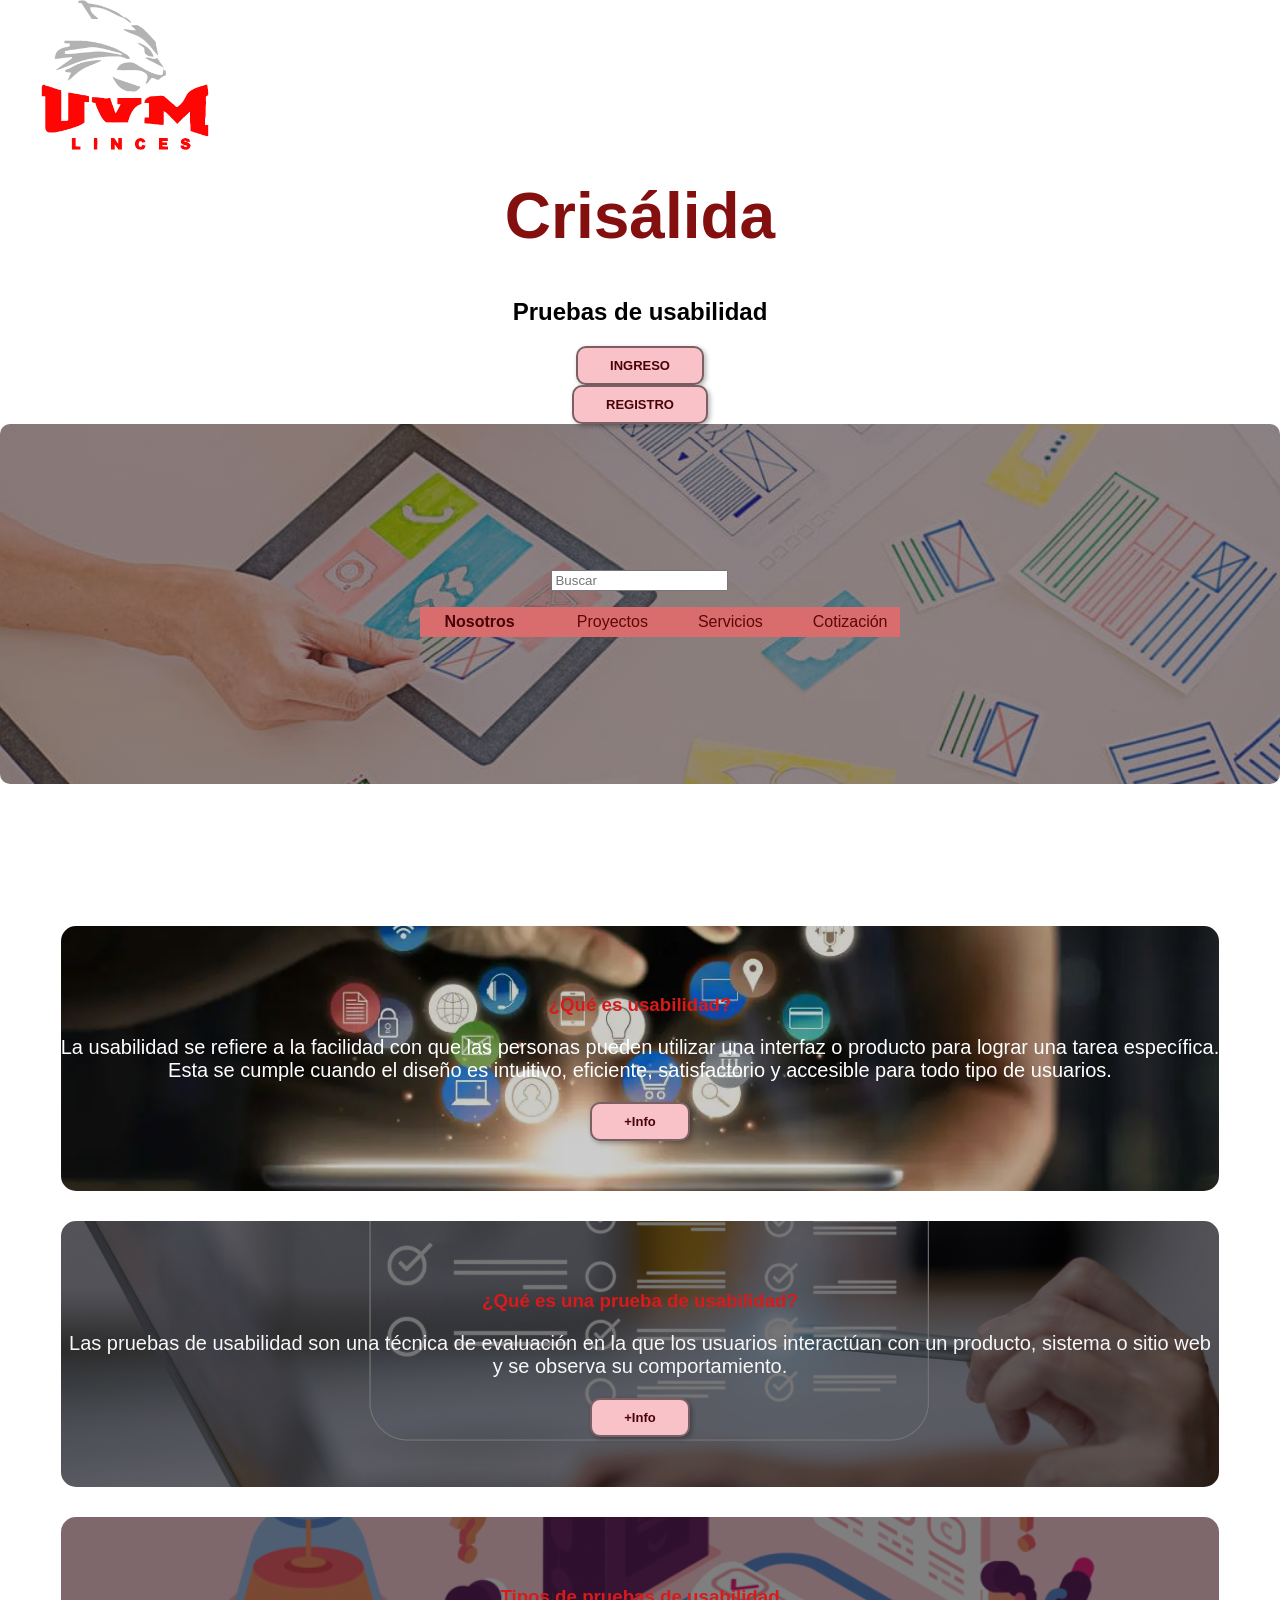
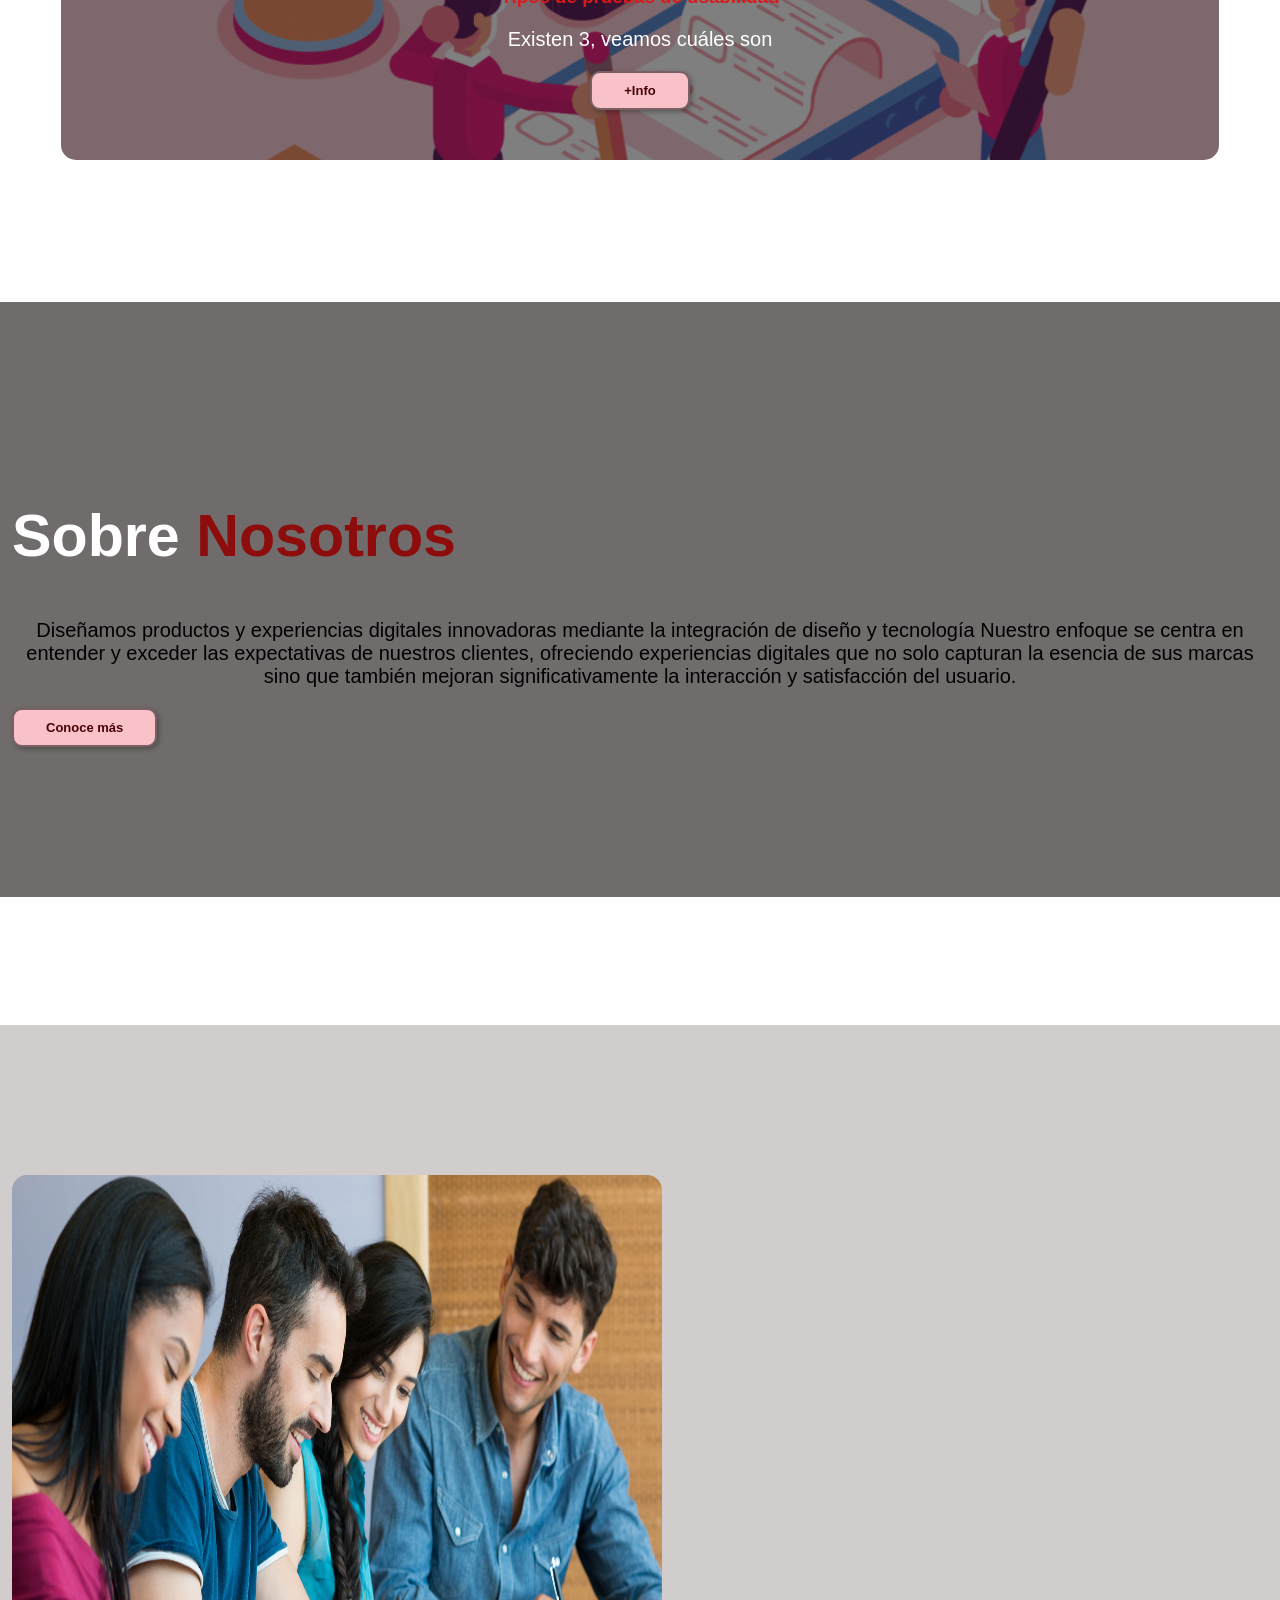
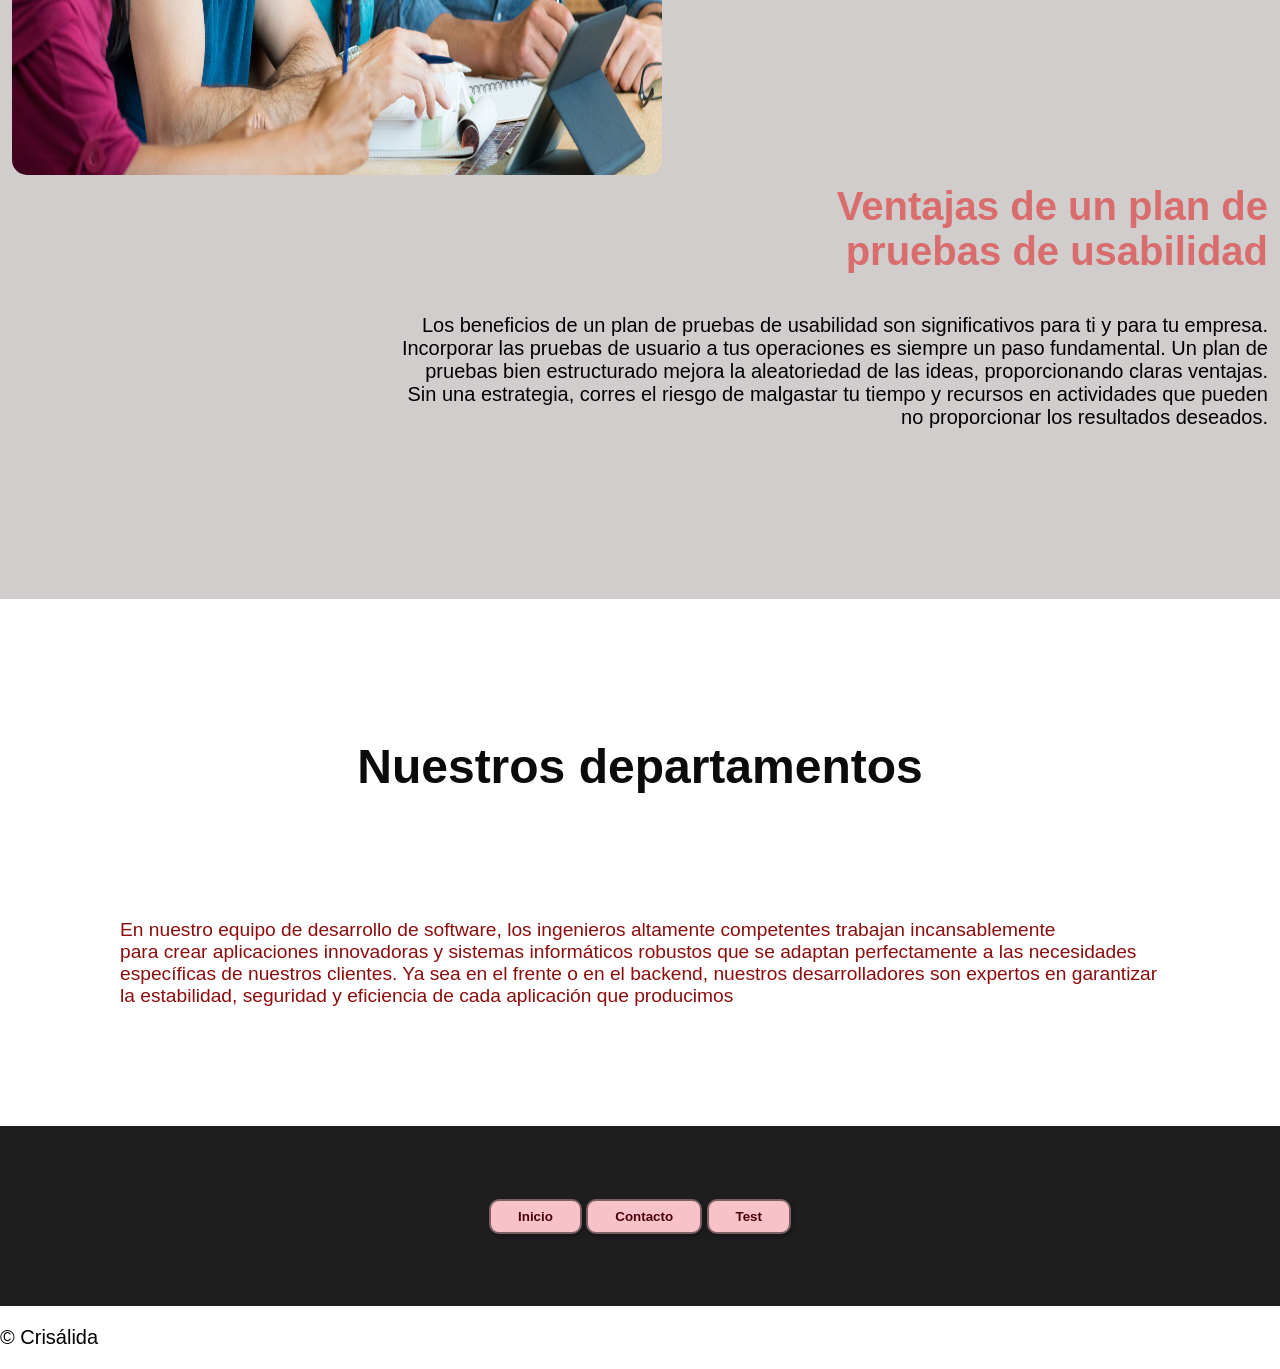
<file: PW/index.html>
<!DOCTYPE html> 
<html lang="en">
    

<head>
    <title>Pruebas de usabilidad</title>
    <link rel="stylesheet" href="index.css">
   

</head>


<body>

    <header>
        <img src="amigotipo1.png" class="imagotipo">

        <div class="container">
            

            <p class="logo"> Crisálida </p>
            <h2> Pruebas de usabilidad</h2>
            
            <button><a href="Ingreso.html"> INGRESO </a></button>
            <button><a href="Registro.html"> REGISTRO </a></button>
        </div>
    </header>

    <section id="menu">
       <div>
        <nav>
        <div class="buscar">
            <input id="searchbar" onkeyup="Buscar()" type="text"
            name="Buscar" placeholder="Buscar">
        </div>


        <ul class="nav"> 
		
            <li> <a href="Nosotros.html"> Nosotros </a></li>
           
            <li> <a href="#"></a> Proyectos
                 <ul>
                     <li> <a href="Historia.html"> Historia </a></li>
                     <li> <a href="https://octopus.mx/blog/"> Blog </a></li>
                 </ul>
                     </li>
       
            <li> <a href="#"></a> Servicios 
                 <ul>
                     <li> <a href="Usabilidad.html">  Usabilidad </a></li>
                     <li> <a href="Accesibilidad.html"> Accesibilidad </a></li>
                </ul>
                     </li>
                
           <li> <a href="#"></a> Cotización 
                <ul>
                    <li> <a href="Registro.html">Personal</a></li>
                    <li> <a href="Registro.html">Empresarial</a></li>
               </ul> 
                    </li>
       
       </ul>
       </nav>
    </div>
    </section>
    
       <section id="hero">
        <div class="container">
        

                <div class="carta">
                    <h3>¿Qué es usabilidad?</h3>
                    <p>La usabilidad se refiere a la facilidad con que las personas pueden utilizar una interfaz o producto para lograr una tarea específica. <br>  Esta se cumple cuando el diseño es intuitivo, eficiente, satisfactorio y accesible para todo tipo de usuarios.</p>
                    <div class="Botones">
                        <button><a href="Usa.html"> +Info</a></button>
                </div>
                </div>

                <div class="carta">
                    <h3>¿Qué es una prueba de usabilidad?</h3>
                    <p>Las pruebas de usabilidad son una técnica de evaluación en la que los usuarios interactúan con un producto, sistema o sitio web <br> y se observa su comportamiento. </p>
                    <button> <a href="prueb.html"> +Info   </a></button>
                </div>
                

                <div class="carta">
                    <h3>Tipos de pruebas de usabilidad</h3>
                    <p>Existen 3, veamos cuáles son</p>
                    <button> <a href="tipos.html"> +Info </a></button>
                </div>  
                    </div>
                       
                    </section>


    <section id="Acercade-nosotros">
        <div class="container">
            <div class="img-container"></div>
            <div class="texto">

                <h1> Sobre <span class="color-acento">Nosotros</span></h1>
                <p>Diseñamos productos y experiencias digitales innovadoras mediante la integración de diseño y tecnología

                    Nuestro enfoque se centra en entender y exceder las expectativas de nuestros clientes, ofreciendo experiencias digitales que no solo capturan la esencia de sus marcas sino que también mejoran significativamente la interacción y satisfacción del usuario.</p>
                
                 </div>
            </div>
            <button> <a href="Nosotros.html"> Conoce más </a></button>
        </div>
        
    </section>

    

    <section id="nuestros-programas">
        <div class="container">
            <div class="img-container">
                <img src="Nosotros.jpg" class="fakeimage">
                <div class="texto">
             <h3>Ventajas de un plan de <br>
                pruebas de usabilidad</h3>
            <p> Los beneficios de un plan de pruebas de usabilidad son significativos para ti y para tu empresa. <br>
                Incorporar las pruebas de usuario a tus operaciones es siempre un paso fundamental. Un plan de <br>
                pruebas bien estructurado mejora la aleatoriedad de las ideas, proporcionando claras ventajas. <br>
                Sin una estrategia, corres el riesgo de malgastar tu tiempo y recursos en actividades que pueden <br>
                no proporcionar los resultados deseados.</p>
        
                </div>  
            </div>
      </div>
    </section>

    <section id="caracteristicas">
        <div class="container">
            
             <h1> Nuestros departamentos </h1>
         <p>Nuestros departamentos, cada uno compuesto por expertos altamente cualificados, <br>
            trabajan en armonía para brindar a nuestros clientes servicios excepcionales y orientados a resultados <br>
            Permítenos guiarte a través de nuestra estructura organizativa</p>
           <p> <span class="color-acento">En nuestro equipo de desarrollo de software, los ingenieros altamente competentes trabajan incansablemente <br>
           para crear aplicaciones innovadoras y sistemas informáticos robustos que se adaptan perfectamente a las necesidades <br> 
           específicas de nuestros clientes. Ya sea en el frente o en el backend, nuestros desarrolladores son expertos en garantizar <br>
           la estabilidad, seguridad y eficiencia de cada aplicación que producimos</span></p>
        </div>
    </section>

    <section id="final">
        <div class="container">
            <div class="nav">
                
                <button><a href="index.html">Inicio</a></button>
        <button> <a href="Registro.html">Contacto</a></button>
        <button><a href="https://www.youtube.com/watch?v=hl08IUf_kIA">Test</a></button>
         </div>
                </div>
    </section>

    <footer>
        <div class="container">
            <div class="img-container">

            <p>&copy; Crisálida</p>
        </div>
    </div>
    </footer>

</body>
</html>
</file>
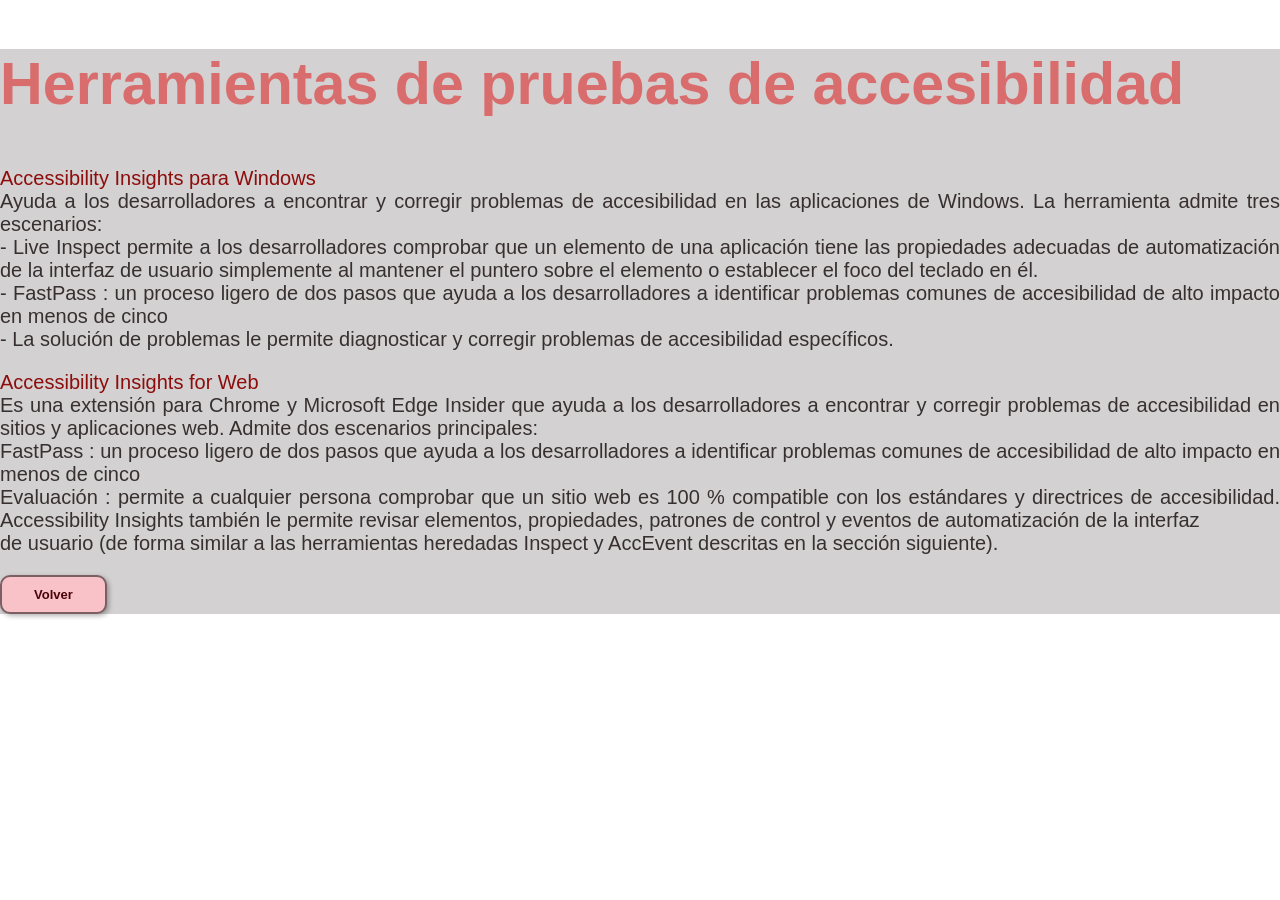
<file: PW/Accesibilidad.html>
<!DOCTYPE html>
<html lang="en">
<style>
    #Accesibilidad {
        background-color: rgb(211, 209, 209);
        color: rgb(56, 48, 48);
        background-size:cover;
    }

    h1 {
        color:#D96C6C;
    }

    p{ 
    text-align: justify;
    }

    a{
    padding: 5px 12px;
    text-decoration: none;
    font-weight: bold;
    color: rgb(73, 3, 8);
}

</style>



<head>
    <meta charset="UTF-8">
    <meta name="viewport" content="width=device-width, initial-scale=1.0">
    <title>Tipos de pruebas de usabilidad.</title>
    <link rel="stylesheet" href="index.css">
    

</head>
<body>

    <section id="Accesibilidad">
        <div class="container">
            <div class="img-container"></div>
            <div class="texto">

                <h1> Herramientas de pruebas de accesibilidad</h1>
                <p> <span class="color-acento">Accessibility Insights para Windows</span> <br>
                     Ayuda a los desarrolladores a encontrar y corregir problemas de accesibilidad en las aplicaciones de Windows. La herramienta admite tres escenarios: <br>
                    - Live Inspect permite a los desarrolladores comprobar que un elemento de una aplicación tiene las propiedades adecuadas de automatización de la interfaz de usuario simplemente al mantener el puntero sobre el elemento o establecer el foco del teclado en él. <br>
                    - FastPass : un proceso ligero de dos pasos que ayuda a los desarrolladores a identificar problemas comunes de accesibilidad de alto impacto en menos de cinco <br>
                    - La solución de problemas le permite diagnosticar y corregir problemas de accesibilidad específicos. <br>
                
                
                <p> <span class="color-acento">Accessibility Insights for Web</span> <br>
                    Es una extensión para Chrome y Microsoft Edge Insider que ayuda a los desarrolladores a encontrar y corregir problemas de accesibilidad en sitios y aplicaciones web. Admite dos escenarios principales: <br>
                    FastPass : un proceso ligero de dos pasos que ayuda a los desarrolladores a identificar problemas comunes de accesibilidad de alto impacto en menos de cinco <br>
                    Evaluación : permite a cualquier persona comprobar que un sitio web es 100 % compatible con los estándares y directrices de accesibilidad. Accessibility Insights también le permite revisar elementos, propiedades, patrones de control y eventos de automatización de la interfaz <br>
                    de usuario (de forma similar a las herramientas heredadas Inspect y AccEvent descritas en la sección siguiente).  </p>

                 </div>
            </div>
            <button> <a href="index.html"> Volver </a></button>
        </div>
        
    </section>


</body>
</html>
</file>
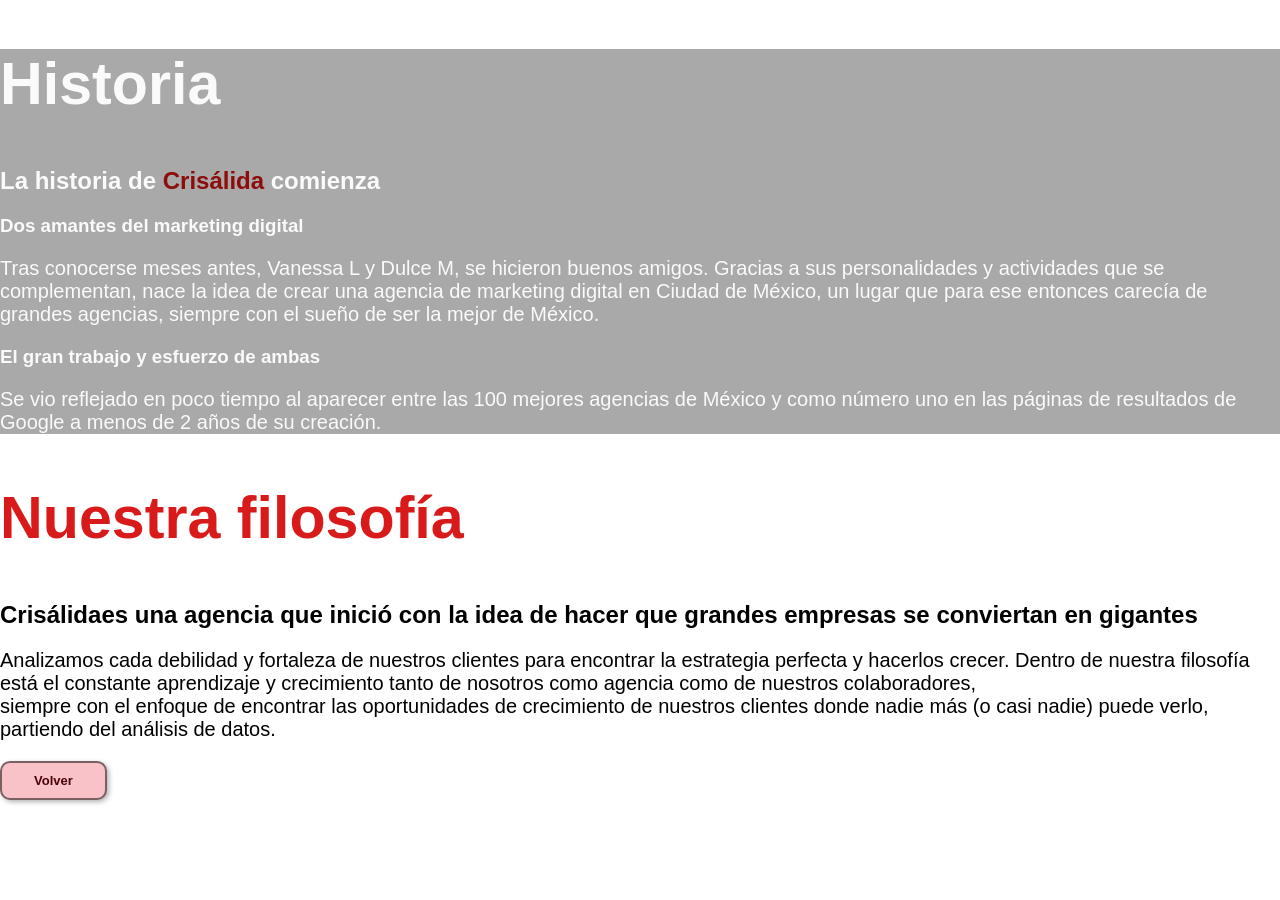
<file: PW/Historia.html>
<!DOCTYPE html>
<html lang="en">

<style>

#Historia button{
    font-size:small;
    font-weight:bold;
    padding: 10px 20px;
    border-radius: 10px;
    border: 2px solid rgba(0,0,0,0.5);
    box-shadow: 2px 2px 5px rgba(0,0,0,0.3);
    color: bisque;
    background-color:rgb(248, 194, 200);
    justify-content: center;
}

#historia button:hover{
    background-color: #D96C6C ;
    color: #000;
}

#Historia {
    background-color: #A9A9A9;
    background-size: cover;
    color: #fafafa;
}

 a{
    padding: 5px 12px;
    text-decoration: none;
    font-weight: bold;
    color: rgb(73, 3, 8);
}

#Historia2 h1{
    color:#D91a1a
}

</style>


<head>
    <meta charset="UTF-8">
    <meta name="viewport" content="width=device-width, initial-scale=1.0">
    <title>Tipos de pruebas de usabilidad.</title>
    <link rel="stylesheet" href="index.css">
    


</head>


<body>
    
    <section id="Historia">
        <div class="container">
            <div class="img-container"></div>
            <div class="texto">

                <h1> Historia </h1>
                <h2> La historia de <span class="color-acento">Crisálida </span> comienza</h2>
                <h3> Dos amantes del marketing digital</h3>
                <p> Tras conocerse meses antes, Vanessa L y Dulce M, se hicieron buenos amigos. Gracias a sus personalidades y actividades que se complementan, nace la idea de crear una agencia de marketing digital en Ciudad de México, un lugar que para ese entonces carecía de grandes agencias, siempre con el sueño de ser la mejor de México.
                <h3> El gran trabajo y esfuerzo de ambas</h3>
                <p> Se vio reflejado en poco tiempo al aparecer entre las 100 mejores agencias de México y como número uno en las páginas de resultados de Google a menos de 2 años de su creación.</p>

                </p>
                
                 </div>
            </div>
            
        </div>
         </section>

    <section id="Historia2">  
        <div class="container">
            <div class="img-container"></div>
            <div class="texto">
                 <h1> Nuestra filosofía</h1>

                 <h2> Crisálidaes una agencia que inició con la idea de hacer que grandes empresas se conviertan en gigantes</h2>
                 <p> Analizamos cada debilidad y fortaleza de nuestros clientes para encontrar la estrategia perfecta y hacerlos crecer.

                    Dentro de nuestra filosofía está el constante aprendizaje y crecimiento tanto de nosotros como agencia como de nuestros colaboradores, <br> 
                    siempre con el enfoque de encontrar las oportunidades de crecimiento de nuestros clientes donde nadie más (o casi nadie) puede verlo, partiendo del análisis de datos.</p>


              </div>
            </div>
            <button> <a href="index.html"> Volver </a></button>
        </div>
    </section>
    
    
</body>
</html>
</file>
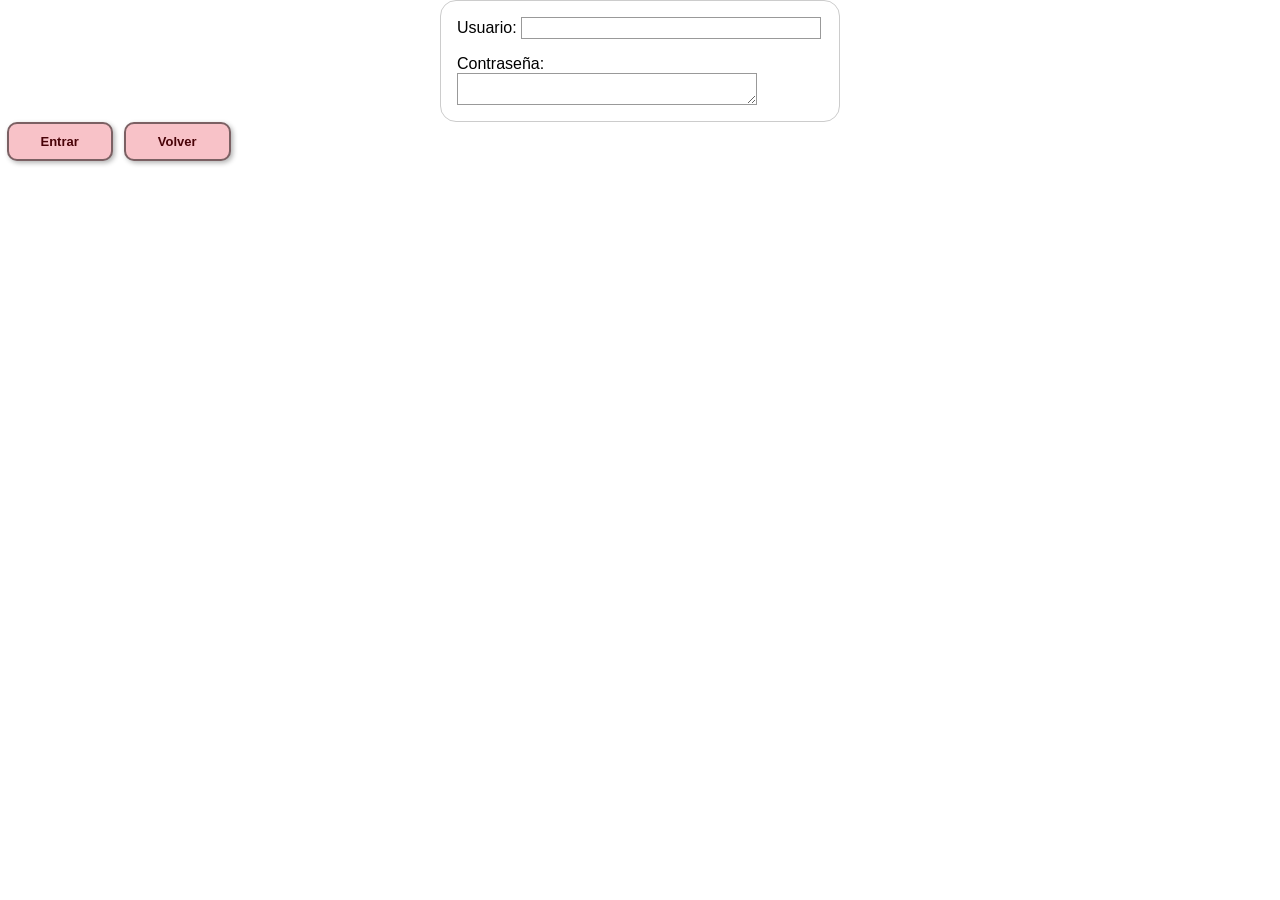
<file: PW/Ingreso.html>
<!DOCTYPE html>
<html lang="en">
<style>    
form {
        margin: 0 auto;
        width: 400px;
        padding: 1em;
        border: 1px solid #ccc;
        border-radius: 1em;
      }
      
      ul {
        list-style: none;
        padding: 0;
        margin: 0;
      }
      
      form li + li {
        margin-top: 1em;
      }
      
      label {
        width: 90px;
        text-align: right;
      }
      
      input,
      textarea {
        font: 1em sans-serif;
      
        width: 300px;
        box-sizing: border-box;
        border: 1px solid #999;
      }
      
      input:focus,
      textarea:focus {
        border-color: #000;
      }
      
      textarea {
        vertical-align: top;
        height: 2em;
      }
      
      .button {
        padding-left: 90px;
      }
      
      button {
        margin-left: 0.5em;
      }

      a {
        padding: 5px 12px;
        text-decoration: none;
        font-weight: bold;
        color: rgb(73, 3, 8);
      }

    </style>

<head>
    <meta charset="UTF-8">
    <meta name="viewport" content="width=device-width, initial-scale=1.0">
    <title>Regístrate</title>
    <link rel="stylesheet" href="index.css">
</head>
<body>
    <div class="Ingreso"> 
    <form action="/my-handling-form-page" method="post">
        <ul>
          <li>
            <label for="name">Usuario:</label>
            <input type="text" id="name" name="user_name" />
          </li>
          <li>
            <label for="msg">Contraseña:</label>
            <textarea id="msg" name="user_message"></textarea>
          </li>
        </ul>
      </form>
    </div>
    
    <button> <a href="index.html"> Entrar</a></button>
    <button> <a href="index.html"> Volver</a></button>    
</body>

</html>
</file>
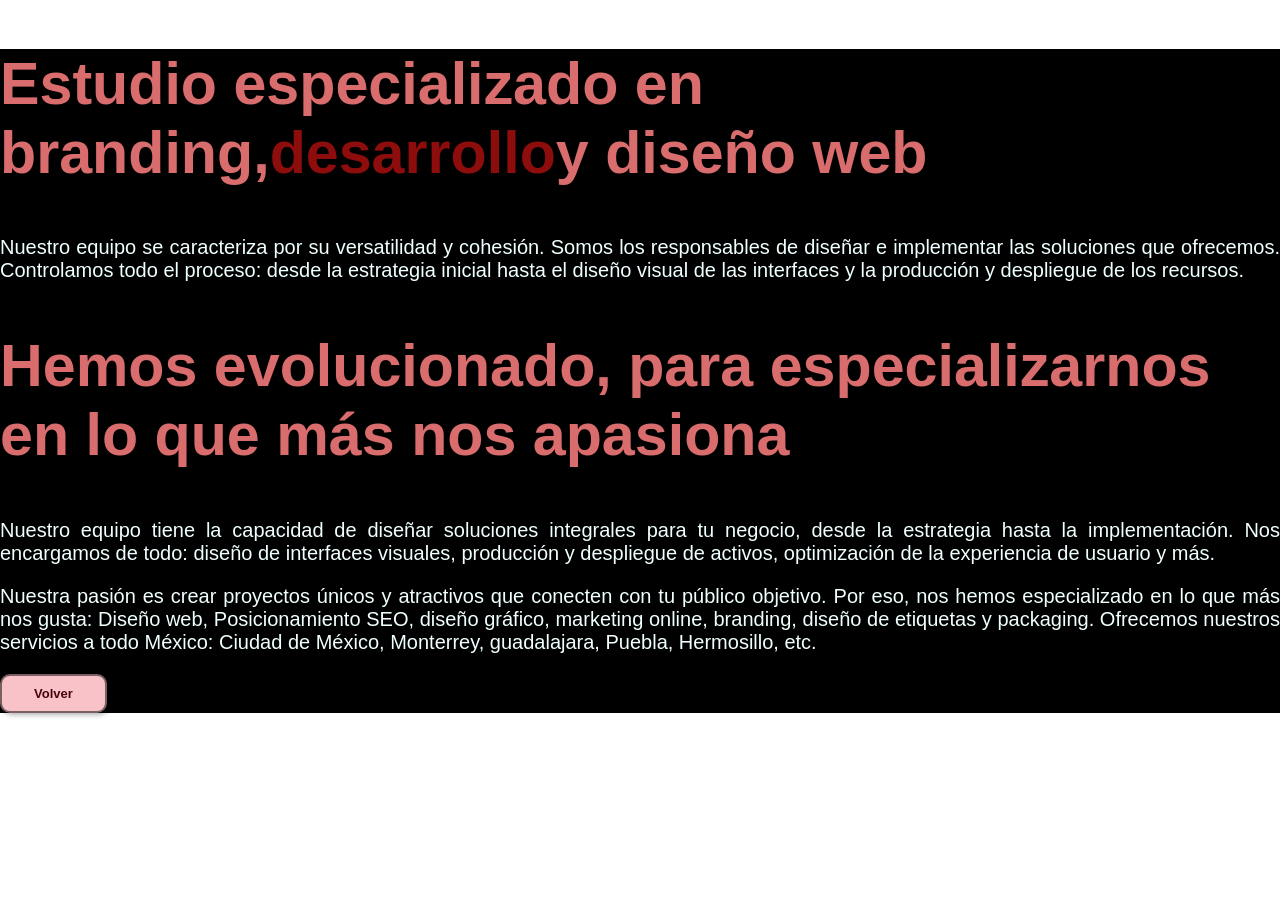
<file: PW/Nosotros.html>
<!DOCTYPE html>
<html lang="en">
<style>
    #Nosotros {
        background-color: black;
        color: azure;
        background-size: cover;
    }

    h1 {
        color:#D96C6C;
    }

    p{ 
    text-align: justify;
    }

    a{ 
        
    padding: 5px 12px;
    text-decoration: none;
    font-weight: bold;
    color: rgb(73, 3, 8);

    }

</style>



<head>
    <meta charset="UTF-8">
    <meta name="viewport" content="width=device-width, initial-scale=1.0">
    <title>Tipos de pruebas de usabilidad.</title>
    <link rel="stylesheet" href="index.css">
    

</head>
<body>

    <section id="Nosotros">
        <div class="container">
            <div class="img-container"></div>
            <div class="texto">

                <h1> Estudio especializado en branding,<span class="color-acento">desarrollo</span>y diseño web</h1>
                <p> Nuestro equipo se caracteriza por su versatilidad y cohesión. Somos los responsables de diseñar e implementar las soluciones que ofrecemos.

                    Controlamos todo el proceso: desde la estrategia inicial hasta el diseño visual de las interfaces y la producción y despliegue de los recursos. </p>
                
                <h1>Hemos evolucionado, para especializarnos en lo que más nos apasiona </h1>
                <p> Nuestro equipo tiene la capacidad de diseñar soluciones integrales para tu negocio, desde la estrategia hasta la implementación.

                    Nos encargamos de todo: diseño de interfaces visuales, producción y despliegue de activos, optimización de la experiencia de usuario y más.</p>
                <p> Nuestra pasión es crear proyectos únicos y atractivos que conecten con tu público objetivo. Por eso, nos hemos especializado en lo que más nos gusta: Diseño web, Posicionamiento SEO, diseño gráfico, marketing online, branding, diseño de etiquetas y packaging.

                    Ofrecemos nuestros servicios a todo México: Ciudad de México, Monterrey, guadalajara, Puebla, Hermosillo, etc.    </p>

                 </div>
            </div>
            <button> <a href="index.html"> Volver </a></button>
        </div>
        
    </section>


</body>
</html>
</file>
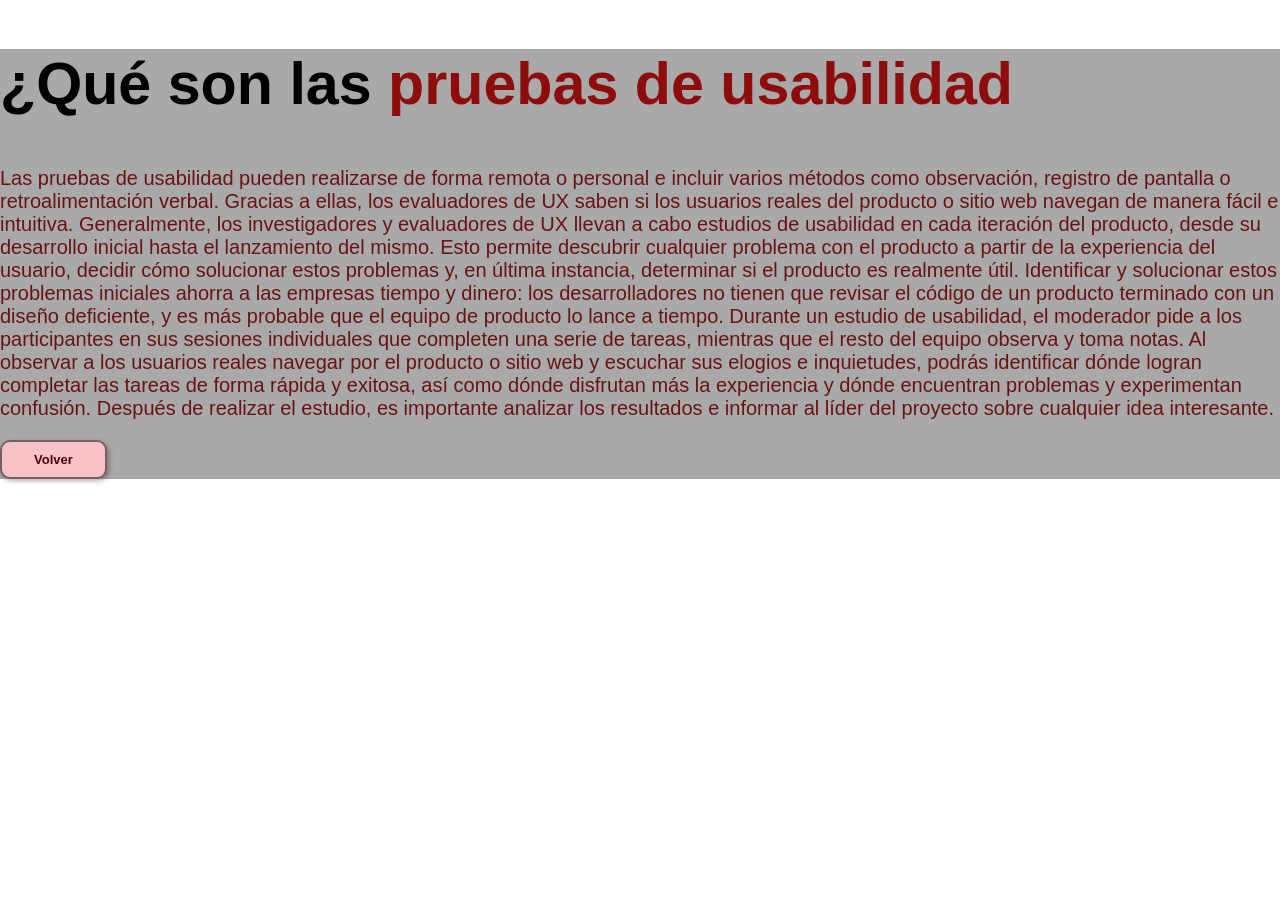
<file: PW/prueb.html>
<!DOCTYPE html>
<html lang="en">
<style>
#pruebas {
    background-color: #A9A9A9;
}

#pruebas p {
    color: #691313;
} 

 a {
    padding: 5px 12px;
    text-decoration: none;
    font-weight: bold;
    color: rgb(73, 3, 8);
}
</style>

<head>
    <meta charset="UTF-8">
    <meta name="viewport" content="width=device-width, initial-scale=1.0">
    <title>¿Qué es una prueba de usabilidad?</title>
    <link rel="stylesheet" href="index.css">
</head>
<body>
    
    <section id="pruebas">
        <div class="container">
            <div class="img-container"></div>
            <div class="texto">

                <h1> ¿Qué son las <span class="color-acento">pruebas de usabilidad</span></h1>
                <p>Las pruebas de usabilidad pueden realizarse de forma remota o personal e incluir varios métodos como observación, registro de pantalla o retroalimentación verbal. Gracias a ellas, los evaluadores de UX saben si los usuarios reales del producto o sitio web navegan de manera fácil e intuitiva.

                    Generalmente, los investigadores y evaluadores de UX llevan a cabo estudios de usabilidad en cada iteración del producto, desde su desarrollo inicial hasta el lanzamiento del mismo. Esto permite descubrir cualquier problema con el producto a partir de la experiencia del usuario, decidir cómo solucionar estos problemas y, en última instancia, determinar si el producto es realmente útil.
                    
                    Identificar y solucionar estos problemas iniciales ahorra a las empresas tiempo y dinero: los desarrolladores no tienen que revisar el código de un producto terminado con un diseño deficiente, y es más probable que el equipo de producto lo lance a tiempo.
                    
                    Durante un estudio de usabilidad, el moderador pide a los participantes en sus sesiones individuales que completen una serie de tareas, mientras que el resto del equipo observa y toma notas. Al observar a los usuarios reales navegar por el producto o sitio web y escuchar sus elogios e inquietudes, podrás identificar dónde logran completar las tareas de forma rápida y exitosa, así como dónde disfrutan más la experiencia y dónde encuentran problemas y experimentan confusión.
                    
                    Después de realizar el estudio, es importante analizar los resultados e informar al líder del proyecto sobre cualquier idea interesante.</p>
                
                 </div>
            </div>
            <button> <a href="index.html"> Volver</a></button>
        </div>
        
    </section>
</file>
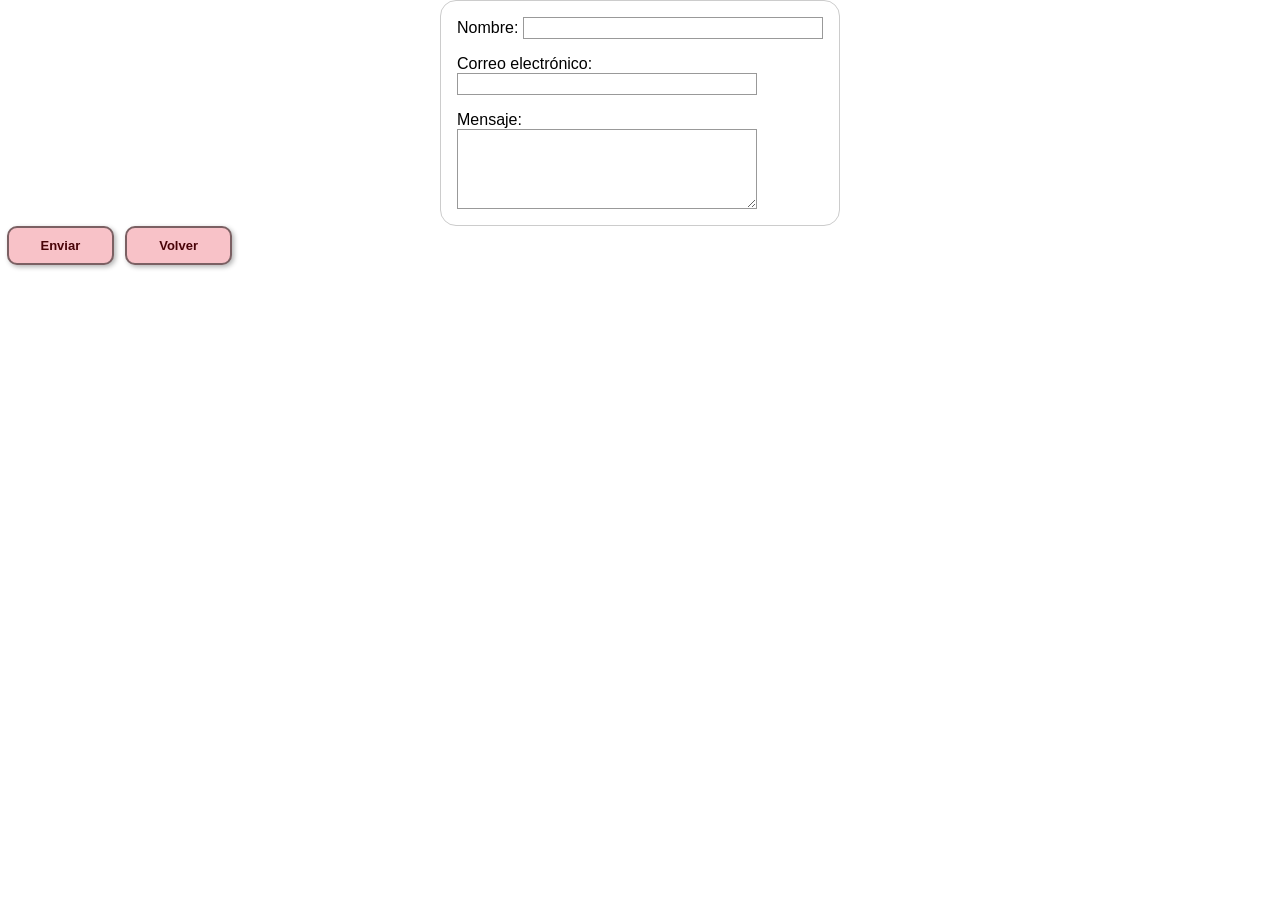
<file: PW/Registro.html>
<!DOCTYPE html>
<html lang="en">
<style>   
form {
        margin: 0 auto;
        width: 400px;
        padding: 1em;
        border: 1px solid #ccc;
        border-radius: 1em;
      }
      
      ul {
        list-style: none;
        padding: 0;
        margin: 0;
      }
      
      form li + li {
        margin-top: 1em;
      }
      
      label {
        width: 90px;
        text-align: right;
      }
      
      input,
      textarea {
        font: 1em sans-serif;
      
        width: 300px;
        box-sizing: border-box;
        border: 1px solid #999;
      }
      
      input:focus,
      textarea:focus {
        border-color: #000;
      }
      
      textarea {
        vertical-align: top;
        height: 5em;
      }
      
      .button {
        padding-left: 90px;
      }
      
      button {
        margin-left: 0.5em;
      }

      a {
        padding: 5px 12px;
        text-decoration: none;
        font-weight: bold;
        color: rgb(73, 3, 8);
      }

      
    </style>

<head>
    <meta charset="UTF-8">
    <meta name="viewport" content="width=device-width, initial-scale=1.0">
    <title>Regístrate</title>
    <link rel="stylesheet" href="index.css">
</head>
<body>
    <div class="Registro"> 
    <form action="/my-handling-form-page" method="post">
        <ul>
          <li>
            <label for="name">Nombre:</label>
            <input type="text" id="name" name="user_name" />
          </li>
          <li>
            <label for="mail">Correo electrónico:</label>
            <input type="email" id="mail" name="user_mail" />
          </li>
          <li>
            <label for="msg">Mensaje:</label>
            <textarea id="msg" name="user_message"></textarea>
          </li>
        </ul>
      </form>
    </div>

    <div class="Registro"> 
    <button> <a href="index.html"> Enviar</a></button>
    <button> <a href="index.html"> Volver</a></button>  
  </div>  
</body>

</html>
</file>
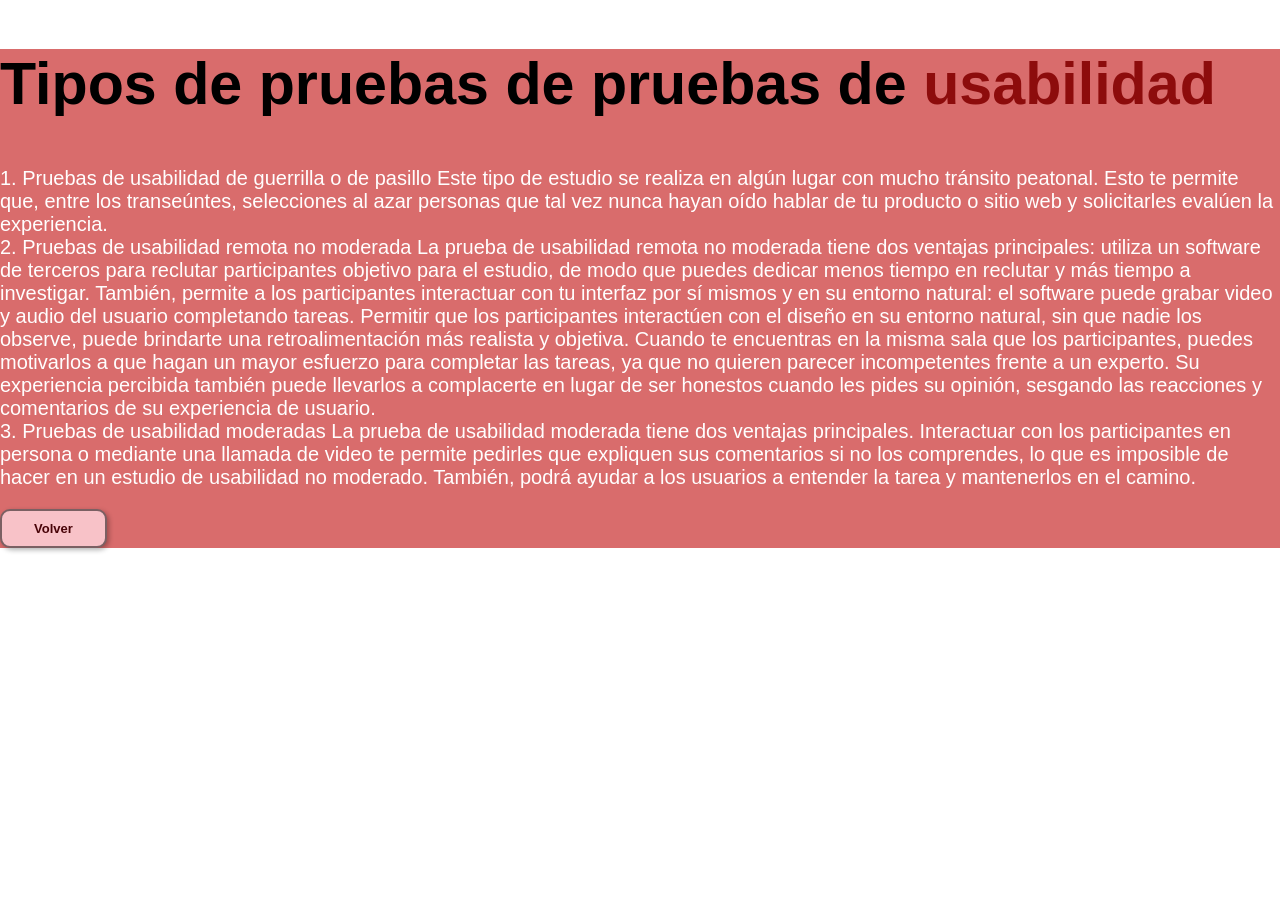
<file: PW/tipos.html>
<!DOCTYPE html>
<html lang="en">
<style>
#tipos {
    background-color:#D96C6C;
    
}

#tipos p{
  color: #fffefe;      
}

#tipos a {
    padding: 5px 12px;
    text-decoration: none;
    font-weight: bold;
    color: rgb(73, 3, 8);
}

</style>


<head>
    <meta charset="UTF-8">
    <meta name="viewport" content="width=device-width, initial-scale=1.0">
    <title>Tipos de pruebas de usabilidad.</title>
    <link rel="stylesheet" href="index.css">
    

</head>

<body>
    
    <section id="tipos">
        <div class="container">
            <div class="img-container"></div>
            <div class="texto">

                <h1> Tipos de pruebas de pruebas de <span class="color-acento">usabilidad</span></h1>
                <p>1. Pruebas de usabilidad de guerrilla o de pasillo
                    Este tipo de estudio se realiza en algún lugar con mucho tránsito peatonal. Esto te permite que, entre los transeúntes, selecciones al azar personas que tal vez nunca hayan oído hablar de tu producto o sitio web y solicitarles evalúen la experiencia. <br>
                    
                    2. Pruebas de usabilidad remota no moderada
                    La prueba de usabilidad remota no moderada tiene dos ventajas principales: utiliza un software de terceros para reclutar participantes objetivo para el estudio, de modo que puedes dedicar menos tiempo en reclutar y más tiempo a investigar. También, permite a los participantes interactuar con tu interfaz por sí mismos y en su entorno natural: el software puede grabar video y audio del usuario completando tareas.
                    
                    Permitir que los participantes interactúen con el diseño en su entorno natural, sin que nadie los observe, puede brindarte una retroalimentación más realista y objetiva. Cuando te encuentras en la misma sala que los participantes, puedes motivarlos a que hagan un mayor esfuerzo para completar las tareas, ya que no quieren parecer incompetentes frente a un experto. Su experiencia percibida también puede llevarlos a complacerte en lugar de ser honestos cuando les pides su opinión, sesgando las reacciones y comentarios de su experiencia de usuario. <br>
                    
                    3. Pruebas de usabilidad moderadas
                    La prueba de usabilidad moderada tiene dos ventajas principales. Interactuar con los participantes en persona o mediante una llamada de video te permite pedirles que expliquen sus comentarios si no los comprendes, lo que es imposible de hacer en un estudio de usabilidad no moderado. También, podrá ayudar a los usuarios a entender la tarea y mantenerlos en el camino.


                </p>
                
                 </div>
            </div>
            <button> <a href="index.html"> Volver</a></button>
        </div>
        
    </section>
</body>
</html>
</file>
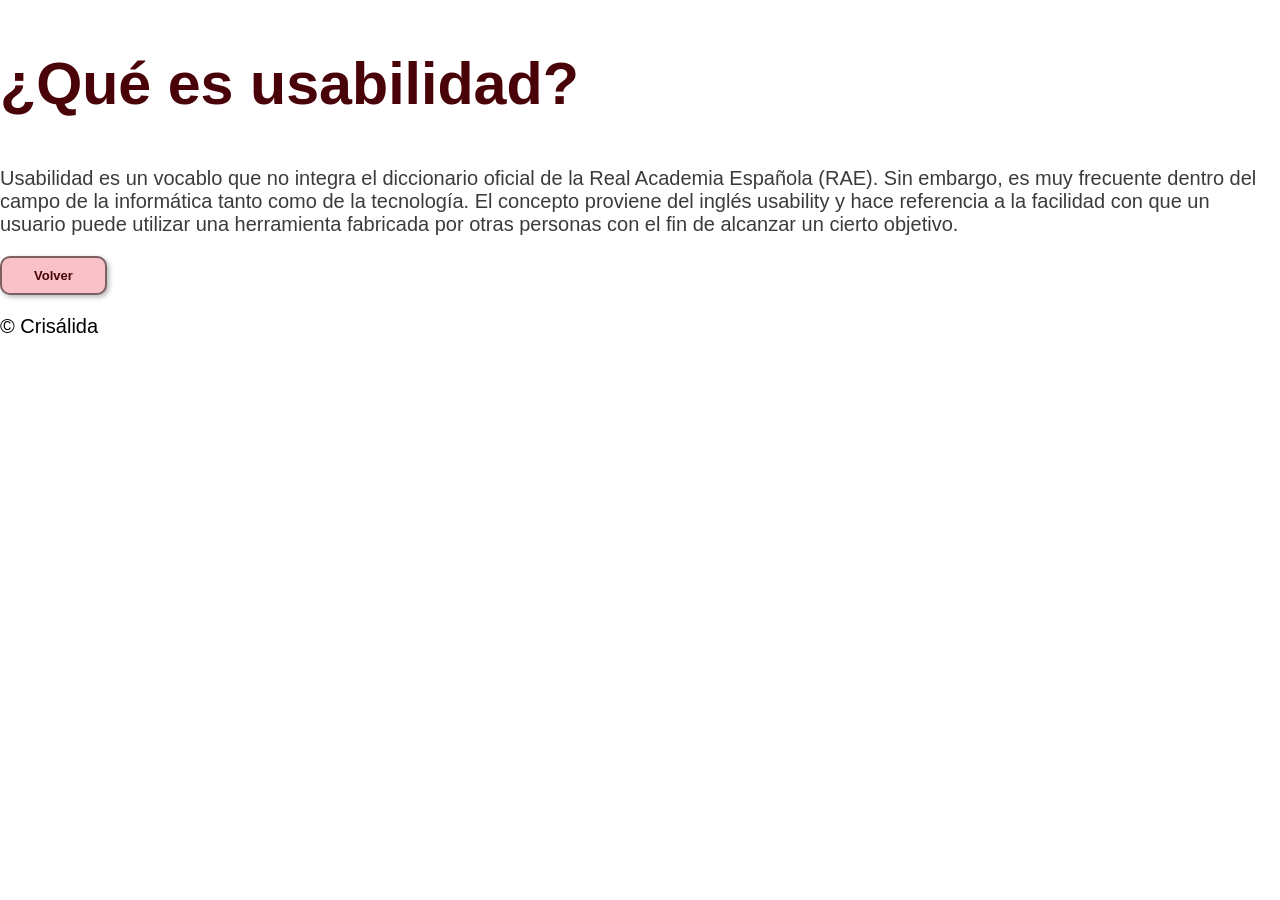
<file: PW/Usa.html>
<!DOCTYPE html>
<html lang="en">
<head>

<style>
#Usa {
    background-color: rgb(255, 255, 255);
    color:rgb(59, 59, 59);
}

#Usa h1{
    color:rgb(73, 3, 8);
}

#Usa a{
    padding: 5px 12px;
    text-decoration: none;
    font-weight: bold;
    color: rgb(73, 3, 8);
}

</style>

    <meta charset="UTF-8">
    <meta name="viewport" content="width=device-width, initial-scale=1.0">
    <title>¿Qué es usabilidad?</title>
    <link rel="stylesheet" href="index.css">
</head>
<body>
    
    <section id="Usa">
        <div class="container">
            <div class="img-container"></div>
            <div class="texto">

                <h1> ¿Qué es usabilidad?</h1>
                <p> Usabilidad es un vocablo que no integra el diccionario oficial de la Real Academia Española (RAE). Sin embargo, es muy frecuente dentro del campo de la informática tanto como de la tecnología. El concepto proviene del inglés usability y hace referencia a la facilidad con que un usuario puede utilizar una herramienta fabricada por otras personas con el fin de alcanzar un cierto objetivo.</p>
                 </div>
            </div>
            <button> <a href="index.html"> Volver</a></button>
        </div>
        
    </section>

    


        <footer>
            <div class="container">
                <div class="img-container">
                  
                <p>&copy; Crisálida</p>
            </div>
        </div>
        </footer>

    </body>

</html>
</file>
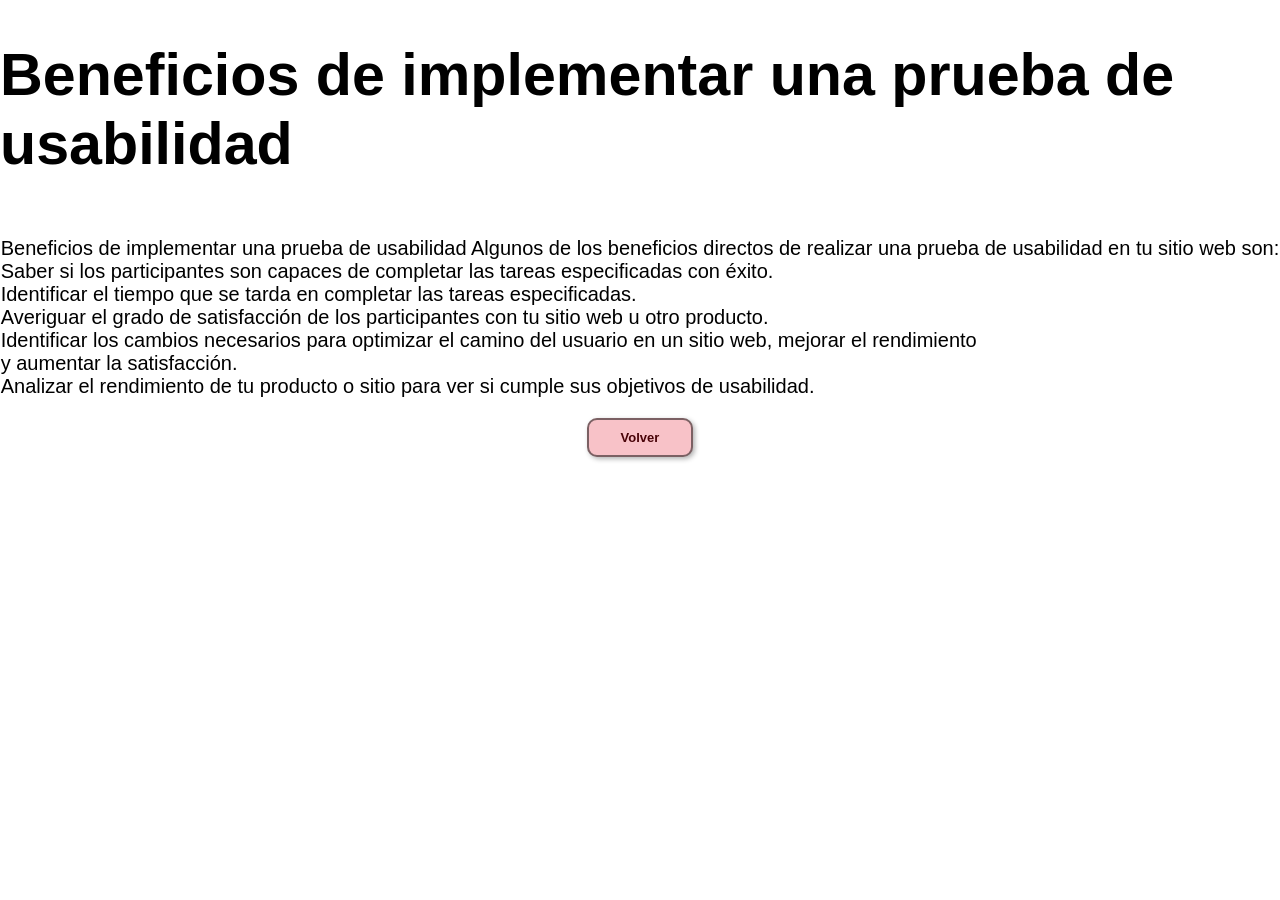
<file: PW/Usabilidad.html>
<!DOCTYPE html> 
<html lang="en">


<head>
    <title>Pruebas de usabilidad</title>
    <link rel="stylesheet" href="index.css">
   
<link rel="stylesheet" href="https://fonts.googleapis.com/icon?family=Material+Icons">
</head>


<body>

    <header>
        
        <div class="Usabilidad">
        <div class="container">
            <h1>Beneficios de implementar una prueba de usabilidad </h1> 
        <p>    Beneficios de implementar una prueba de usabilidad
            Algunos de los beneficios directos de realizar una prueba de usabilidad en tu sitio web son: <br>
            
            Saber si los participantes son capaces de completar las tareas especificadas con éxito. <br>
            Identificar el tiempo que se tarda en completar las tareas especificadas. <br>
            Averiguar el grado de satisfacción de los participantes con tu sitio web u otro producto. <br>
            
            Identificar los cambios necesarios para optimizar el camino del usuario en un sitio web, mejorar el rendimiento <br>
            y aumentar la satisfacción. <br>

            Analizar el rendimiento de tu producto o sitio para ver si cumple sus objetivos de usabilidad.</p>
            
            <button><a href="index.html"> Volver </a></button>
        </div>
    </div>
    
          </header>

   </body>
</html>
</file>
<file: PW/index.css>
*{
    box-sizing: border-box;
}

html{
    scroll-behavior: smooth;
}

body{
    font-family:sans-serif ;
    margin: 0;
}



h1{ font-size: 3.7em;}
h2{ font-size: 2.7 em;}
h3{ font-size: 2 em;}
p{ font-size: 1.25em;}
ul{ list-style: none;}
li{ font-size: 1 em;}


button{
    font-size:small;
    font-weight:bold;
    padding: 10px 20px;
    border-radius: 10px;
    border: 2px solid rgba(0,0,0,0.5);
    box-shadow: 2px 2px 5px rgba(0,0,0,0.3);
    color: bisque;
    background-color:rgb(248, 194, 200);
    justify-content: center;
}

button:hover{
    background-color: #D96C6C;
    color: #000;
}



.container{
    max-width: 1400px;
    margin: auto;
}

.color-acento{ color: #8d0c0c; }

header{
    background-color: rgb(255, 255, 255);
    size: 15px;
}

.imagotipo {
    width: 250px;
    height: 150px;
    border-radius: 25px;
    }

header .logo{
    margin: 0;
    padding: 25px 30px;
    font-weight:bolder;
    color:rgb(131, 15, 15);
    font-size:4em;
    justify-content: center;
    align-items: center;
   
}

header .container{
    display: flex;
    flex-direction:column;
    align-items:center;
}

header nav{
    display: flex;
    flex-direction: column;
    text-align: center;
    padding-bottom: 25px;
}

header a{
    padding: 5px 12px;
    text-decoration: none;
    font-weight: bold;
    color: rgb(73, 3, 8);
}

header a:hover{
    color: rgb(249, 207, 205);
}


#menu {
    display: flex;
    align-items: center;
    justify-content: center;
    text-align: center;
    flex-direction: column;
    height: 40vh;
    background-image:linear-gradient(
        0deg,
        rgba(40, 16, 16, 0.5),
        rgba(40, 16, 16, 0.5)
    ), url(Portada.jpg);
    background-repeat: no-repeat;
    background-size: cover;
    background-position: center center;
    background-attachment: fixed;
    border-radius: 10px;
    margin-top: auto;
}

#menu  {
           padding:0px;
           margin: 0px;
           }
        
#menu ul, ol {
            list-style:none;
        }
        
        .nav li {
            background-color: #D96C6C;
            color:#5e0707;
            text-decoration:none; 
            padding: 6px 13px;
            display:block;
            
        }
        
        .nav li:hover {
            background-color:rgb(248, 194, 200)}
        
        .nav li {
            float:left}
        
        .nav li ul {
            display:none;
            position:absolute;
            min-width:120px; }
        
        .nav li:hover> ul {
            display: block;
            padding: 6px 13px;
        }
        
        .nav li ul li {
            position:relative;
            float: initial;
        }
        
      #menu a{
        padding: 5px 12px;
        text-decoration: none;
        font-weight: bold;
        color: rgb(73, 3, 8);
    }
       
    
           

 #hero{
   display: flex;
   margin-top: 5%;
   margin-bottom: 5%;
   align-items: center;
   justify-content: center;
   text-align: center;
   flex-direction: column;
   height: 110vh;
   background-color: #ffffff;
    background-repeat: no-repeat;
    background-size: cover;
    background-position: center center;
        }
           
#hero .container {
    display:block;
    flex-direction:column;
    align-items:center;
    text-align: center;

}
            
#hero h3{
    color:#D91A1A;
    

}

#hero .carta{
    background-position: center center;
    background-size: cover;
    padding: 50px 0px;
    margin: 30px;
    border-radius: 15px;
    size: 10px;
    
}

#hero  a{
    padding: 5px 12px;
    text-decoration: none;
    font-weight: bold;
    color: rgb(73, 3, 8);
}

.carta:first-child{
    background-image: linear-gradient(
        0deg,
        rgba(0,0,0,0.2),
        rgba(0,0,0,0.2)
    )
    ,url(carta1.webp);
    color: rgb(255, 255, 255);
    background-position: center;
   

}

.carta:nth-child(2){
    background-image: linear-gradient(
        0deg,
        rgba(0,0,0,0.5),
        rgba(0,0,0,0.5)
    )
    ,url(carta\ 2.2.jpg);
    color:rgb(247, 247, 247);
    background-position: center;
}

.carta:nth-child(3){
    background-image: linear-gradient(
        0deg,
        rgba(0,0,0,0.5),
        rgba(0,0,0,0.5)
    )
    ,url(carta3.webp);
    color:rgb(255, 255, 255);
    background-position: center;
}

 #Acercade-nosotros {
    background-color: #706C6C;
    padding: 150px 12px;
    margin-bottom: 10%;
    align-items: center;
}

#Acercade-nosotros h1 {
    color:#ffffff;
    text-align:start
   
}

#Acercade-nosotros .container {
    display:block;
    flex-direction:column;
    text-align: center;
    align-items: center;
}

#Acercade-nosotros p{
    text-justify:newspaper;
}

#Acercade-nosotros a{
    padding: 5px 12px;
    text-decoration: none;
    font-weight: bold;
    color: rgb(73, 3, 8);
}



#nuestros-programas {
    background-color: #d1cdcd;
    background-size: cover;
    height:fit-content;
}

#nuestros-programas .fakeimage {
    width: 650px;
    height: 600px;
    border-radius: 15px;
    
    }

#nuestros-programas h3 {
margin-top: 5px;
text-align:right;
font-size: 2.5em;
color:#D96C6C;
font-family: Verdana, Geneva, Tahoma, sans-serif ;
display:inline-flexbox;

}

#nuestros-programas .container{
    padding: 150px 12px;
}

#nuestros-programas p{
    display:inline-flexbox;
    text-align:right;
}

#nuestros-programas  a{
    padding: 5px 12px;
    text-decoration: none;
    font-weight: bold;
    color: rgb(73, 3, 8);
}

#caracteristicas {
    padding: 120
px;
    background-image: linear-gradient(
        0deg,
        rgba(0,0,0,0.5),
        rgba(0,0,0,0.5)
    )
    ,url(usabilidad-1.webp);
    color:rgb(255, 255, 255);
    background-position: center;
    background-attachment: fixed;
}

#caracteristicas .container{
    text-align: center;
    padding: 100px 120px;
}

#caracteristicas h1 {
    font-size: 3em;
    text-align: center;
    color: #0b0b0b;
}

#caracteristicas p {
font-size:larger;
text-align:left;

}

#caracteristicas a{
    padding: 5px 12px;
    text-decoration: none;
    font-weight: bold;
    color: rgb(73, 3, 8);
}


#final{
    display: flex;
    flex-direction: column;
    justify-content: center;
    align-items: center;
    text-align: center;
    background-color: rgb(30,30,30);
    color: white;
    height: 20vh;
}

#final button {

    font-size:smaller;
    font-weight:lighter;
    padding: 8px 15px;
    border-radius: 10px;
    border: 2px solid rgba(0,0,0,0.5);
    box-shadow: 2px 2px 5px rgba(0,0,0,0.3);
    color: rgb(10, 10, 10);
    background-color:rgb(248, 194, 200);
}

#final button:hover{
    background-color: #D96C6C ;
    color: #000000;
}

#final a{
    padding: 5px 12px;
    text-decoration: none;
    font-weight: bold;
    color: rgb(73, 3, 8);
}

#footer{
    background-color: rgb(192, 192, 192);
}

#footer p{
    margin: 0;
    padding: 20px;
    color: rgb(100,100,100);
   
}

#footer .container{
    height: 150px;
    display: flex;
    justify-content: center;
    align-items: flex-end;
}

#footer a{
    padding: 5px 12px;
    text-decoration: none;
    font-weight: bold;
    color: rgb(73, 3, 8);
}

.material-icon {
    color: #8b0f38;
    font-size: 24px; 
    margin-right: 5px; 
}
</file>
